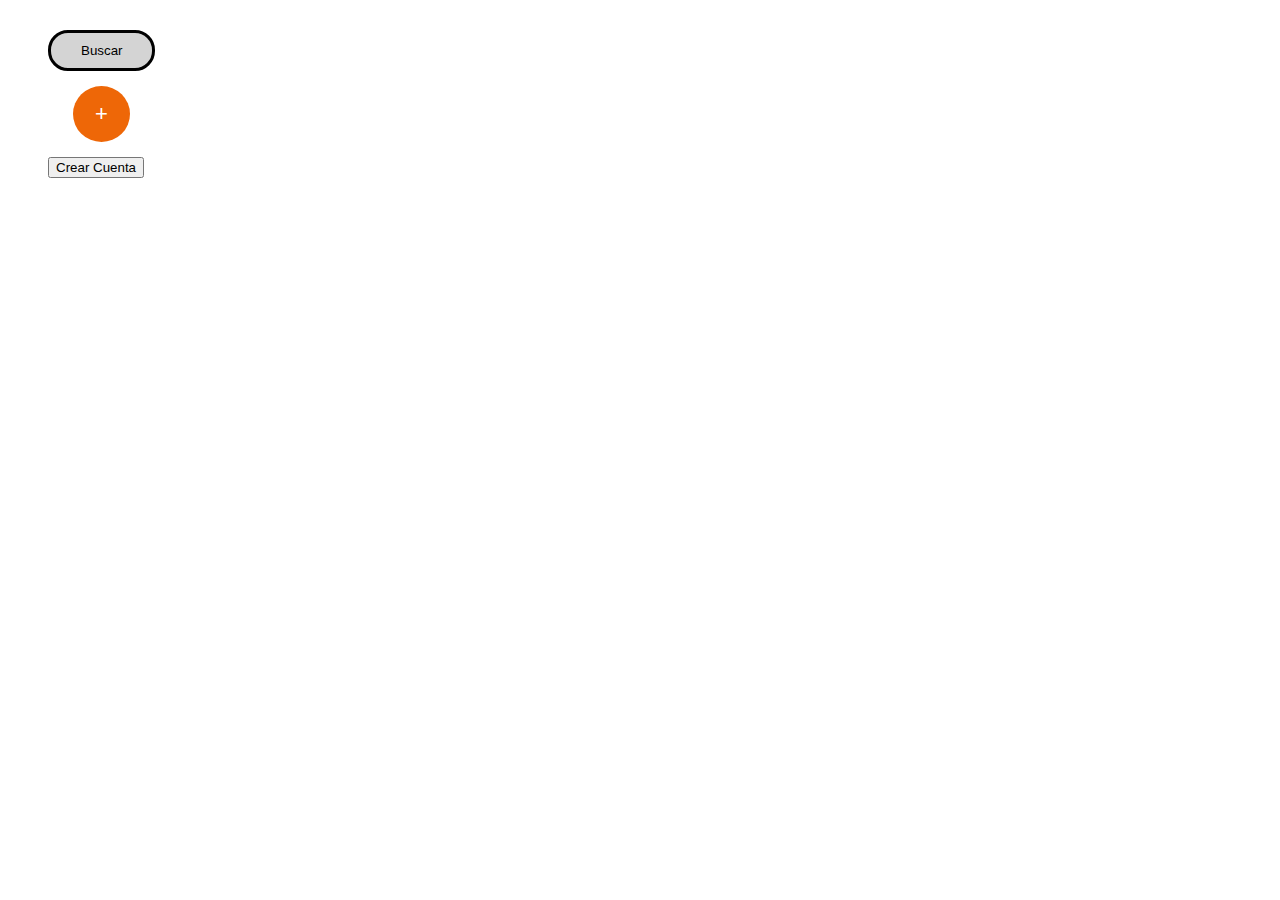
<file: Botones/index.html>
<!DOCTYPE html>
<html lang="en">
<head>
    <meta charset="UTF-8">
    <meta name="viewport" content="width=device-width, initial-scale=1.0">
    <link rel="stylesheet" href="botones.css">
    <title>Document</title>
</head>
<body>
    <div class="contenedor">
        <div class="button1">            
            <button type="button1">Buscar</button>
            <button type="button2">+</button>
            <button type="button3">Crear Cuenta</button>
        </div>

    </div>
</body>
</html>
</file>
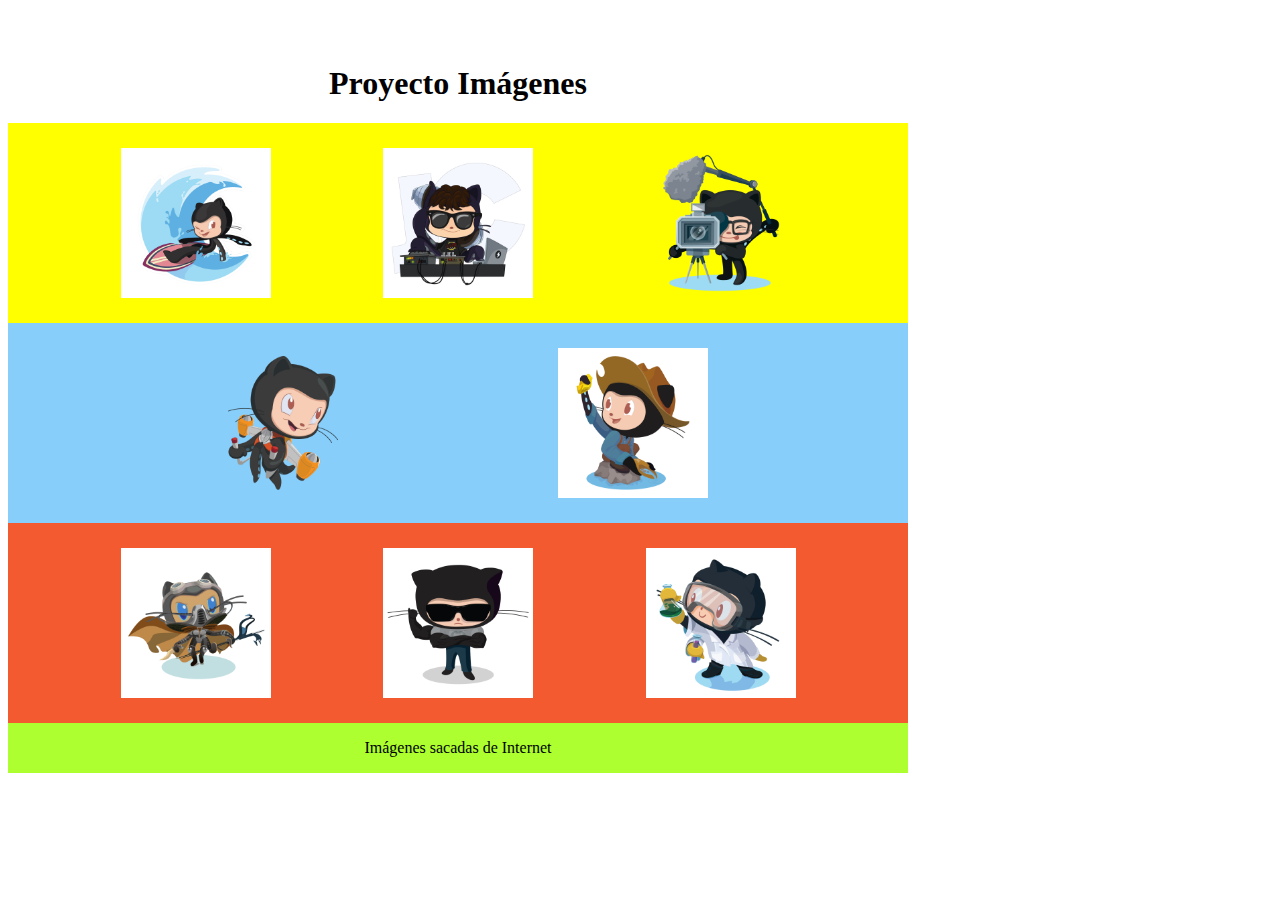
<file: Diseñando con Imágenes (Core)/index.html>
<!DOCTYPE html>
<html lang="en">
<head>
    <meta charset="UTF-8">
    <meta name="viewport" content="width=device-width, initial-scale=1.0">
    <link rel="stylesheet" href="style.css">
    <title>Diseñando con Imágenes (Core)</title>
</head>
<body>
    <div class="contenedor">
        <h1>Proyecto Imágenes</h1>
        <div class="rectangulo-1">
            <img src="img/011-cat.png" alt="Gato Surfer">
            <img src="img/012-cat.png" alt="Gato DJ">
            <img src="img/013-cat.png" alt="Gato Camera">    
        </div>        
        <div class="rectangulo-2">
            <img src="img/021-cat.png" alt="Gato Rocket">
            <img src="img/022-cat.png" alt="Gato Wild West">
        </div>
        <div class="rectangulo-3">
            <img src="img/031-cat.png" alt="Gato Dune">
            <img src="img/032-cat.png" alt="Gato Hero">
            <img src="img/033-cat.png" alt="Gato Scientist">
        </div>
        <div class="rectangulo-4">
            <p>Imágenes sacadas de Internet</p>
        </div>
    </div>
</body>
</html>
</file>
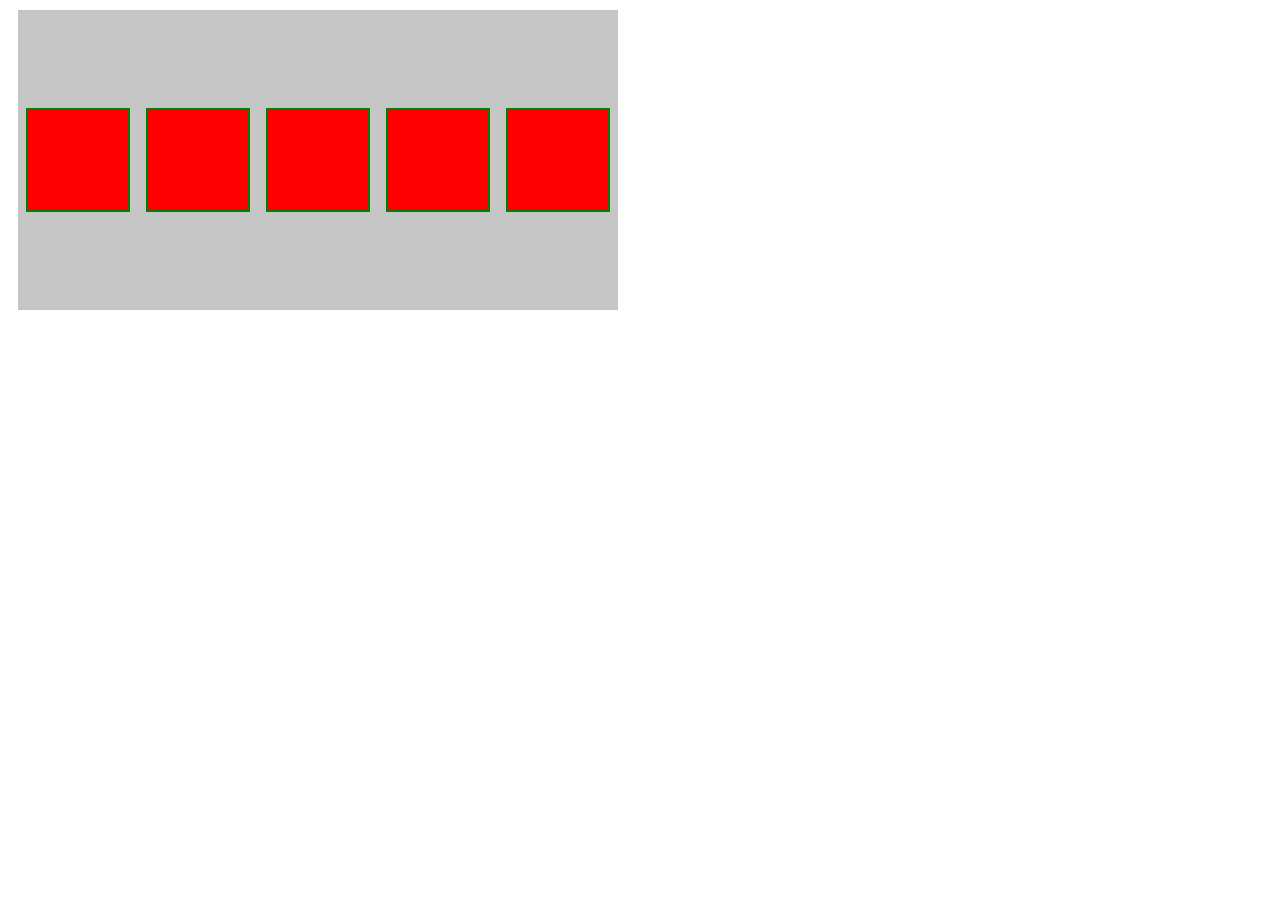
<file: Flex/index.html>
<!DOCTYPE html>
<html lang="en">
<head>
    <meta charset="UTF-8">
    <meta name="viewport" content="width=device-width, initial-scale=1.0">
    <link rel="stylesheet" href="style.css">
    <title>Document</title>
</head>
<body>
    <div class="container">
        <div class="box1"></div>
        <div class="box1"></div>
        <div class="box1"></div>
        <div class="box1"></div>     
        <div class="box1"></div>    
    </div>    
</body>
</html>
</file>
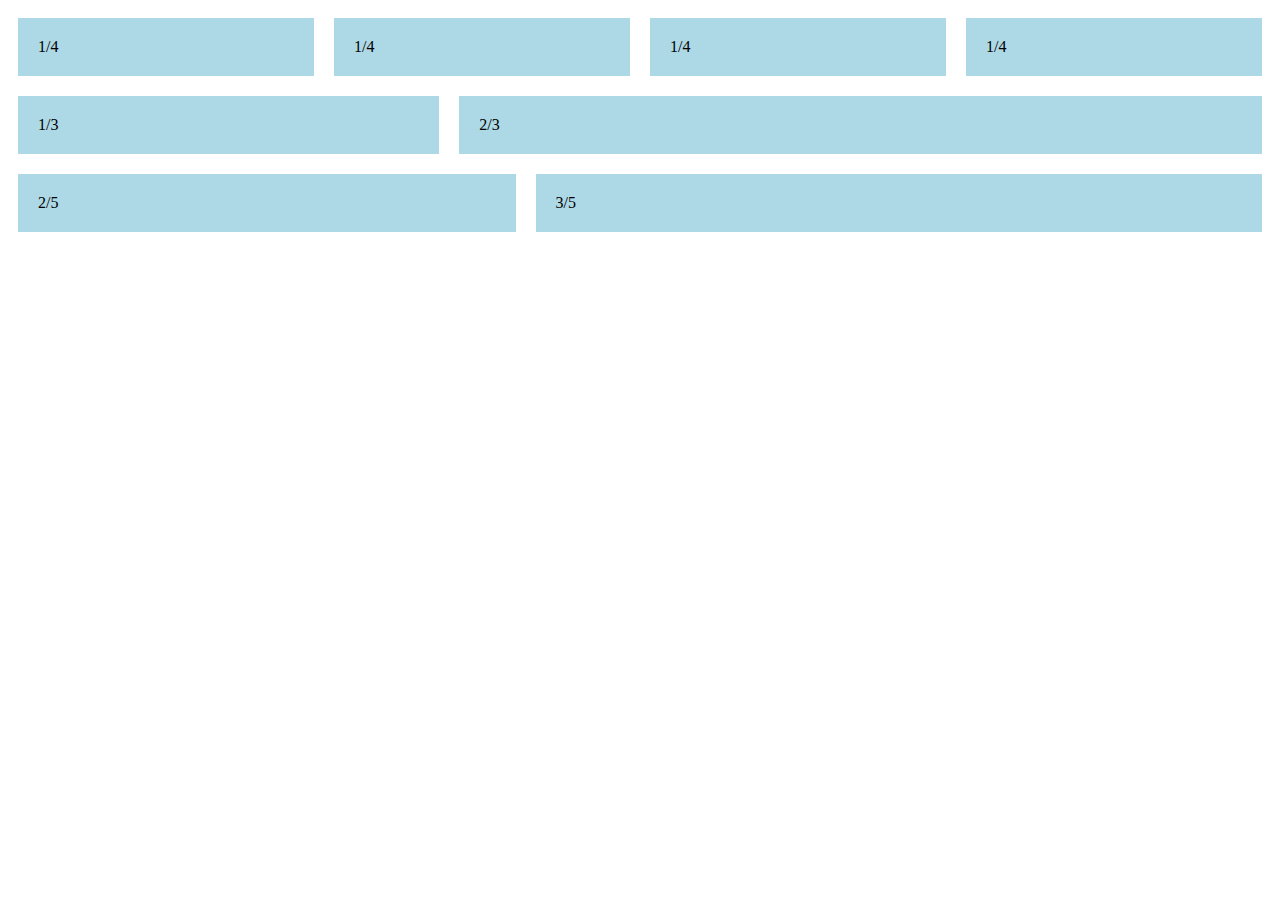
<file: Flexibles/index.html>
<!DOCTYPE html>
<html lang="en">
  <head>
    <meta charset="UTF-8" />
    <meta name="viewport" content="width=device-width, initial-scale=1.0" />
    <title>Flexbox Example</title>
    <link rel="stylesheet" href="style.css" />
  </head>
  <body>
    <div class="row">
      <div class="col">1/4</div>
      <div class="col">1/4</div>
      <div class="col">1/4</div>
      <div class="col">1/4</div>
    </div>

    <div class="row">
      <div class="col">1/3</div>
      <div class="col col-2">2/3</div>
    </div>

    <div class="row">
      <div class="col col-2">2/5</div>
      <div class="col col-3">3/5</div>
    </div>
  </body>
</html>
</file>
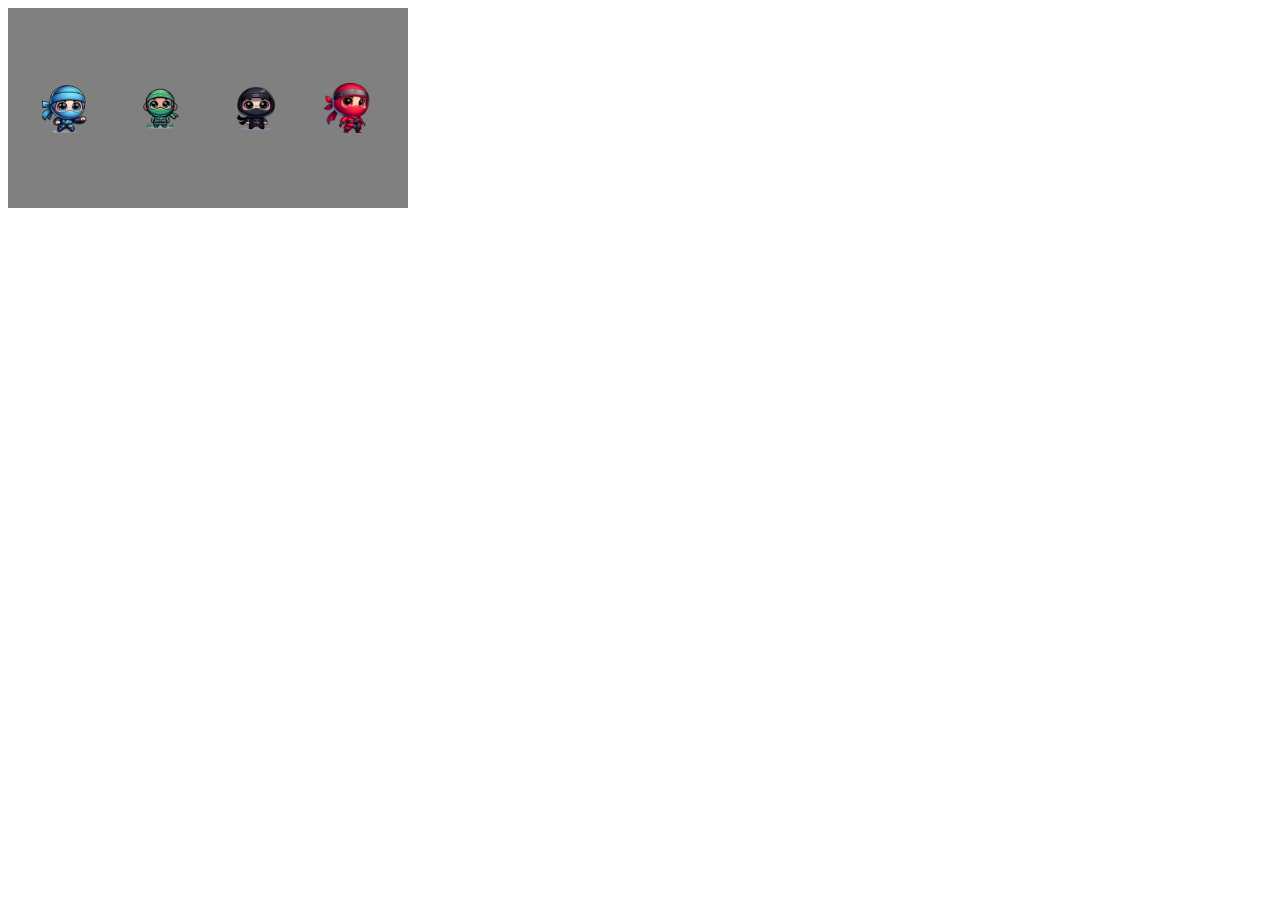
<file: Ninjas (Justificar Contenido)/index.html>
<!DOCTYPE html>
<html lang="en">
    <head>
        <meta charset="UTF-8" />
        <meta name="viewport" content="width=device-width, initial-scale=1.0" />
        <title>Document</title>
        <link rel="stylesheet" href="style.css" />
    </head>
    <body>
        <div id="dojo">
            <img src="img/blue.png" alt="blue ninja" />
            <img src="img/green.png" alt="green ninja" />
            <img src="img/black.png" alt="black ninja" />
            <img src="img/red.png" alt="red ninja" />
        </div>
    </body>
</html>
</file>
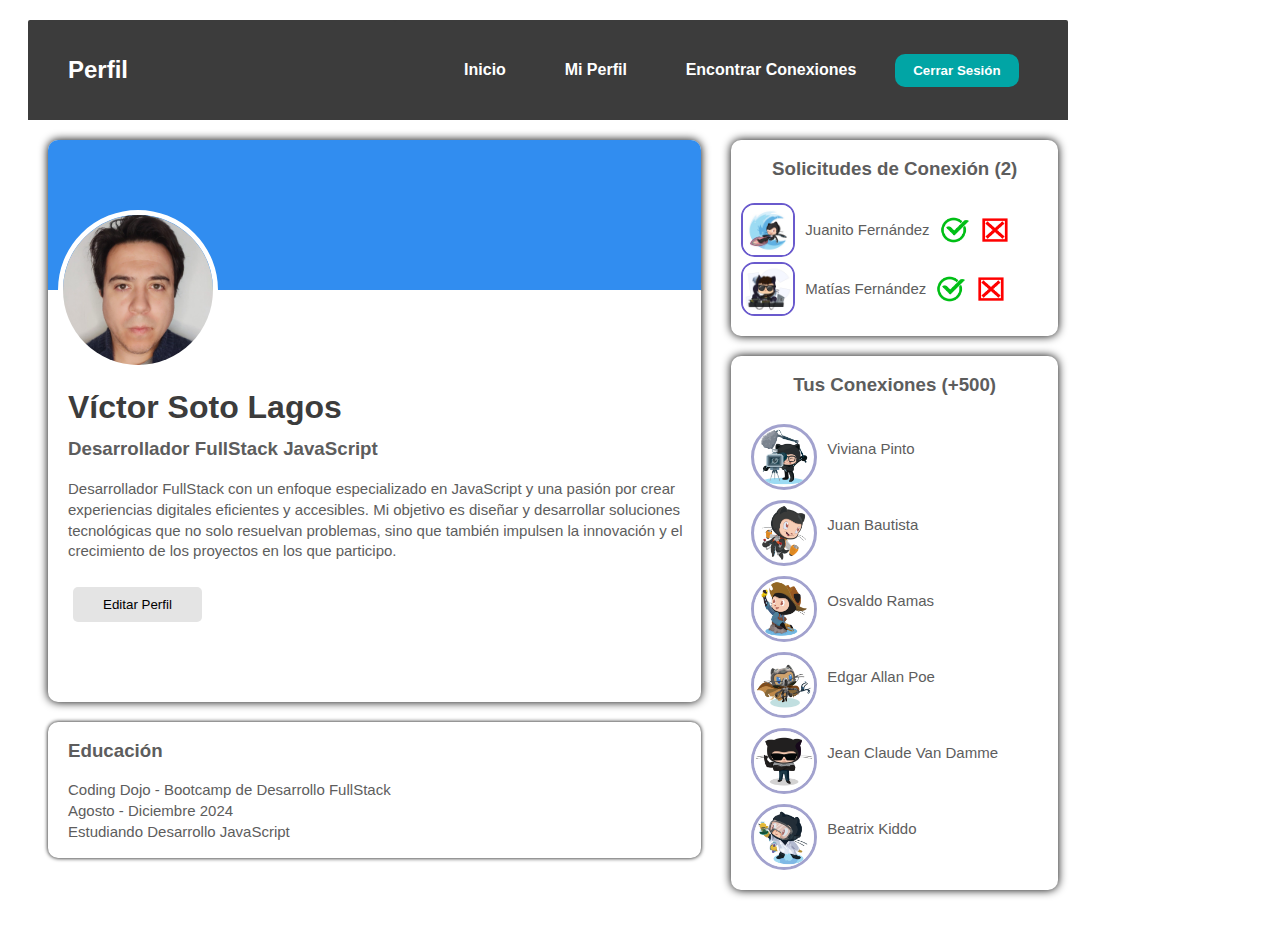
<file: Página de Perfil/index.html>
<!DOCTYPE html>
<html lang="en">
  <head>
    <meta charset="UTF-8" />
    <meta name="viewport" content="width=device-width, initial-scale=1.0" />
    <link rel="stylesheet" href="style.css" />
    <title>Página de Perfil</title>
  </head>
  <body>
    <main class="contenedor">
      <nav class="menu">
        <div class="menu hcol1">
          <h2>Perfil</h2>
        </div>
        <div class="menu hcol2">
          <ul>
            <li>Inicio</li>
          </ul>
          <ul>
            <li>Mi Perfil</li>
          </ul>
          <ul>
            <li>Encontrar Conexiones</li>
          </ul>
          <button type="button" class="close-session">Cerrar Sesión</button>
        </div>
      </nav>
      <div class="cuerpo">
        <div class="cuerpo bcol1">
          <div class="caja-profile">
            <div class="barrasuperior"></div>
            <div class="barrainferior">
              <img
                class="profile-img"
                src="img/profile-img.jfif"
                alt="This is a profile image"
              />
              <div class="profile-data">
                <h1>Víctor Soto Lagos</h1>
                <h3>Desarrollador FullStack JavaScript</h3>
                <p>
                  Desarrollador FullStack con un enfoque especializado en
                  JavaScript y una pasión por crear experiencias digitales
                  eficientes y accesibles. Mi objetivo es diseñar y desarrollar
                  soluciones tecnológicas que no solo resuelvan problemas, sino
                  que también impulsen la innovación y el crecimiento de los
                  proyectos en los que participo.
                </p>
                <button
                  type="button"
                  class="button1"
                  onclick="window.location.href='profile.html'"
                >
                  Editar Perfil
                </button>
              </div>
            </div>
          </div>
          <div class="caja-profile-education">
            <h3>Educación</h3>
            <p>
              Coding Dojo - Bootcamp de Desarrollo FullStack<br />
              Agosto - Diciembre 2024<br />
              Estudiando Desarrollo JavaScript
            </p>
          </div>
        </div>
        <div class="cuerpo bcol2">
          <div class="caja-solicitudes-conexion">
            <h3>Solicitudes de Conexión (2)</h3>
            <div class="pendientes-conexion">
              <img
                class="img-pendientes"
                src="img/011-cat.png"
                alt="Juanito Fernández"
              />
              <p>Juanito Fernández</p>
              <img
                class="img-aprobaciones"
                src="img/aprobar.png"
                alt="Aprobar"
              />
              <img
                class="img-aprobaciones"
                src="img/denegar.png"
                alt="Denegar"
              />
            </div>
            <div class="pendientes-conexion">
              <img
                class="img-pendientes"
                src="img/012-cat.png"
                alt="Mati Fernández"
              />
              <p>Matías Fernández</p>
              <img
                class="img-aprobaciones"
                src="img/aprobar.png"
                alt="Aprobar"
              />
              <img
                class="img-aprobaciones"
                src="img/denegar.png"
                alt="Denegar"
              />
            </div>
          </div>
          <div class="caja-tus-conexiones">
            <h3>Tus Conexiones (+500)</h3>
            <div class="listado-conexiones">
              <img src="img/013-cat.png" alt="Viviana Pinto" />
              <p>Viviana Pinto</p>
            </div>
            <div class="listado-conexiones">
              <img src="img/021-cat.png" alt="Juan Bautista" />
              <p>Juan Bautista</p>
            </div>
            <div class="listado-conexiones">
              <img src="img/022-cat.png" alt="Osvaldo Ramas" />
              <p>Osvaldo Ramas</p>
            </div>
            <div class="listado-conexiones">
              <img src="img/031-cat.png" alt="Edgar Allan" />
              <p>Edgar Allan Poe</p>
            </div>
            <div class="listado-conexiones">
              <img src="img/032-cat.png" alt="Viviana Pinto" />
              <p>Jean Claude Van Damme</p>
            </div>
            <div class="listado-conexiones">
              <img src="img/033-cat.png" alt="Viviana Pinto" />
              <p>Beatrix Kiddo</p>
            </div>
          </div>
        </div>
      </div>
    </main>
    <!--Este es el término del contenedor principal, div "contenedor"-->
  </body>
</html>
</file>
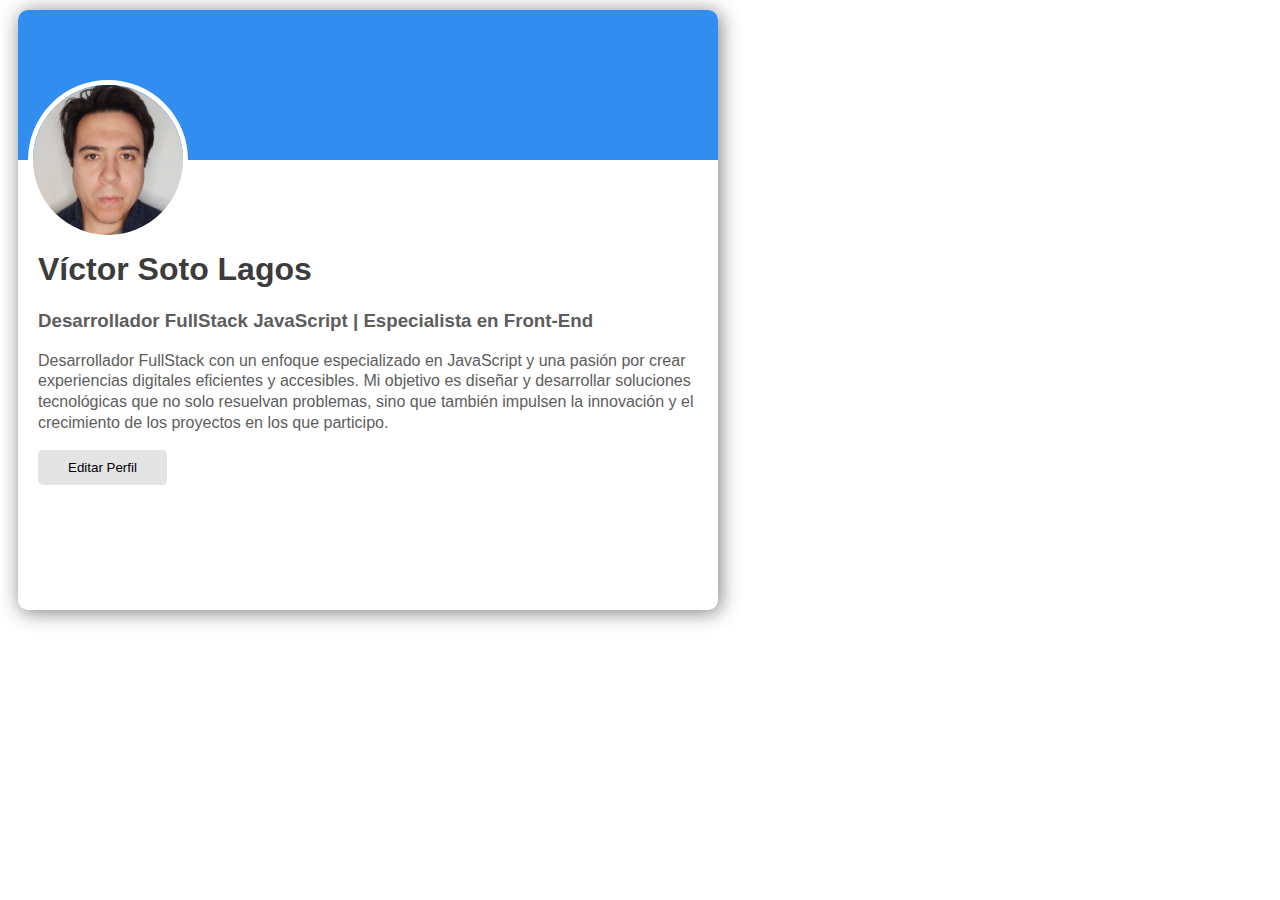
<file: Tarjeta de Usuario/index.html>
<!DOCTYPE html>
<html lang="en">
  <head>
    <meta charset="UTF-8" />
    <meta name="viewport" content="width=device-width, initial-scale=1.0" />
    <link rel="stylesheet" href="style.css" />
    <title>Tarjeta de Usuario</title>
  </head>
  <body>
    <div class="contenedor">
      <div class="barrasuperior"></div>
      <img
        src="img/profile-img.jfif"
        alt="This is a profile image"
        class="profile-img"
      />
      <div class="barrainferior">
        <div class="profile-data">
          <h1>Víctor Soto Lagos</h1>
          <h3>
            Desarrollador FullStack JavaScript | Especialista en Front-End
          </h3>
          <p>
            Desarrollador FullStack con un enfoque especializado en JavaScript y
            una pasión por crear experiencias digitales eficientes y accesibles.
            Mi objetivo es diseñar y desarrollar soluciones tecnológicas que no
            solo resuelvan problemas, sino que también impulsen la innovación y
            el crecimiento de los proyectos en los que participo.
          </p>
        </div>
        <button
          type="button"
          class="button1"
          onclick="window.location.href='profile.html'"
        >
          Editar Perfil
        </button>
      </div>
    </div>
  </body>
</html>
</file>
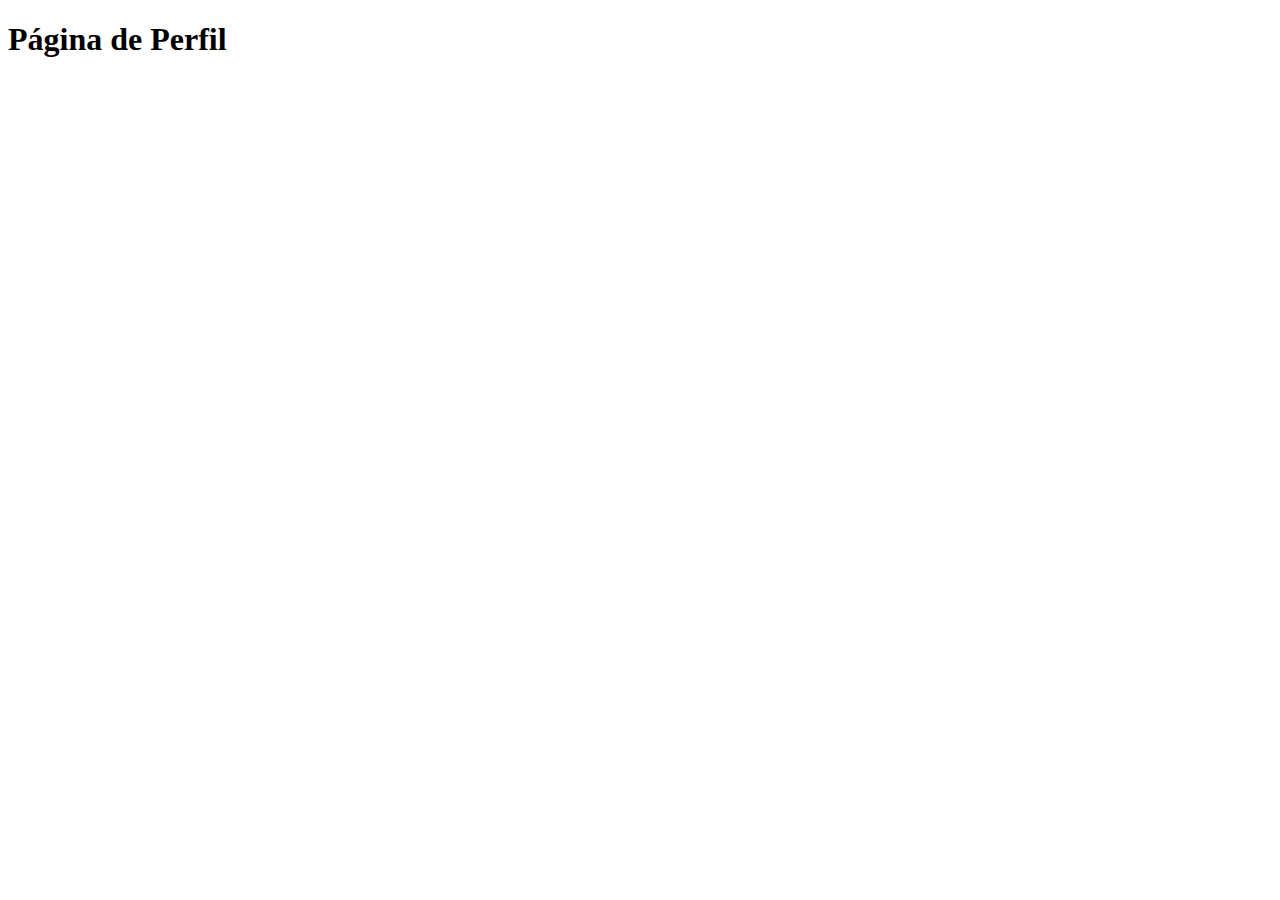
<file: Página de Perfil/profile.html>
<!DOCTYPE html>
<html lang="en">
  <head>
    <meta charset="UTF-8" />
    <meta name="viewport" content="width=device-width, initial-scale=1.0" />
    <title>Perfil detalle</title>
  </head>
  <body>
    <h1>Página de Perfil</h1>
  </body>
</html>
</file>
<file: Botones/botones.css>
.contenedor {
    margin: 30px 40px;
}

input

.button1 {
    border-color: black;
    border-radius: 50%;
}

button[type="button1"] {
    border: 2px solid black;
    border-width: 3px;    
    border-radius: 20px;
    padding: 10px 30px;
    background-color: rgb(212, 212, 212);
}

button[type="button2"] {
    font-size: 22px;
    font-style: bold;
    margin: 15px 25px;
    border: 0px;
    border-radius: 50%;
    padding: 15px 22px;
    background-color: rgb(238, 103, 7);
    color: white;
    display: block;

}
</file>
<file: Diseñando con Imágenes (Core)/style.css>
.contenedor {
    height: 800px;
    width: 900px;
    display: flex;
    align-items: center;
    justify-content: center;
    flex-direction: column;
}

.rectangulo-1 {
    height: 200px;
    width: 900px;
    background-color: yellow;
    display: flex;
    align-items: center;
    justify-content: space-evenly;
}

.rectangulo-2 {
    height: 200px;
    width: 900px;
    background-color: lightskyblue;
    display: flex;
    align-items: center;
    justify-content: space-evenly;
}

.rectangulo-3 {
    height: 200px;
    width: 900px;
    background-color: rgb(243, 90, 47);
    display: flex;
    align-items: center;
    justify-content: space-evenly;
}

.rectangulo-4 {
    height: 50px;
    width: 900px;
    background-color: greenyellow;
    display: flex;
    justify-content: space-evenly;
}

img {
    height: 150px;
    width: 150px;
}
</file>
<file: Flex/style.css>
.container {
    margin: 10px 10px;
    background-color: rgb(198, 198, 198);
    height: 300px;
    width: 600px;
    display: flex;
    align-items: center;
}

.box1 {
    margin: auto;
    background-color: red;
    color: white;
    text-align: center;
    vertical-align: middle;
    border-color: green;
    border-width: 2px;
    border-style: solid;
    height: 100px;
    width: 100px;
    justify-content: center;
    align-items: center;
    display: flex;       
}
</file>
<file: Flexibles/style.css>
.row {
    /* Acá va 1 propiedad */
    display: flex;

    }
      
    .col {
    /* Acá van 4 propiedades */
    flex: 1;
    background-color: lightblue;
    padding: 20px;
    margin: 10px;
    }
      
    .col-2 {
    /* Acá va 1 propiedad */
    flex: 2
    }
      
    .col-3 {
    /* Acá va 1 propiedad */
    flex: 3;
    }
</file>
<file: Ninjas (Justificar Contenido)/style.css>
#dojo {
    width: 400px;
    height: 200px;
    background-color: grey;
    display: flex;
    align-items: center;
    justify-content: space-evenly;
       /* Podemos ubicarlos en distintos lugares. Habilitemos nuestra alternativa favorita */
    /* justify-content: flex-start; */
    /* justify-content: center; */
    /* justify-content: flex-end; */
    /* También podemos aumentar o disminuir el espacio entre ellos*/
    /* justify-content: space-between; */
    /* justify-content: space-evenly; */
    /* justify-content: space-around; */
}

img {
    width: 50px;
    height: 50px;
    margin: 0 10px;
}
</file>
<file: Página de Perfil/style.css>
body {
  font-family: Verdana, Geneva, Tahoma, sans-serif;
  line-height: 130%;
}

h1 {
  color: rgb(60, 60, 60);
}

h2 {
  color: rgb(255, 255, 255);
}

h3,
p {
  color: rgb(93, 93, 93);
}

p {
  font-size: 15px;
}

.contenedor {
  height: 900px;
  width: 1000px;
  margin: 20px;
  display: flex;
  flex-direction: column;
  border-radius: 2px;
}

.menu {
  height: 100px;
  width: 100%;
  background-color: rgb(60, 60, 60);
  color: white;
  font-weight: 560;
  border-radius: 2px 2px 0px 0px; /*debo agregar border radius para que respete el border del contenedor principal*/
  display: flex;
  flex-direction: row;
  align-items: center;
  padding-left: 20px;
  padding-right: 20px;
  list-style-type: none;
}

.menu li {
  list-style-type: none;
}

.menu .hcol1 {
  flex: 1;
}

.menu .hcol2 {
  flex: 2;
  justify-content: space-around;
}

.close-session {
  background-color: rgb(1, 165, 165);
  color: rgb(255, 255, 255);
  border-width: 0;
  border-radius: 10px;
  padding: 9px 18px 9px 18px;
  font-weight: 700;
  margin-left: 20px;
}

/*fin header*/
/*inicio cuerpo*/

.cuerpo {
  width: 100%;
  height: 100%;
  display: flex;
  background-color: rgb(255, 255, 255);
}

.cuerpo .bcol1 {
  flex: 2;
  flex-direction: column;
  position: relative;
  top: 20px;
  margin-left: 20px;
}

.cuerpo .bcol2 {
  flex: 1;
  flex-direction: column;
  position: relative;
  left: 30px;
}

.caja-profile {
  border-width: 0px;
  border-style: solid;
  box-shadow: 0px 0px 10px black;
  border-radius: 10px 10px;
}

.barrasuperior {
  height: 150px;
  width: 100%;
  border-radius: 10px 10px 0px 0px;
  background-color: rgb(49, 141, 240);
}

.barrainferior {
  position: relative;
  top: -80px;
  left: 10px;
}

.profile-data {
  margin: 10px;
}

.profile-data p {
  margin-right: 10px;
}

.profile-img {
  height: 150px;
  width: 150px;
  border: solid, white;
  border-radius: 50%;
  border-width: 5px;
}

.button1 {
  border-width: 0px;
  border-radius: 5px;
  padding: 10px 30px;
  background-color: rgb(228, 228, 228);
  position: relative;
  top: 10px;
  left: 5px;
}

.caja-profile-education {
  color: rgb(93, 93, 93);
  border-width: 0px;
  border-style: solid;
  box-shadow: 0px 0px 4px black;
  border-radius: 10px 10px;
  padding-left: 20px;
  position: relative;
  top: 20px;
}

.caja-solicitudes-conexion {
  border-width: 0px;
  box-shadow: 0px 0px 10px black;
  border-radius: 10px;
  margin-top: 20px;
  padding-bottom: 20px;
  display: flex;
  flex-direction: column;
  text-align: center;
}

.pendientes-conexion {
  display: flex;
  flex-direction: row;
  align-items: center;
  justify-content: left;
  margin-left: 10px;
  margin-top: 5px;
}

.img-pendientes {
  width: 50px;
  height: 50px;
  border-radius: 25%;
  border-width: 2px;
  border-style: solid;
  border-color: slateblue;
  margin-right: 10px;
}

.img-aprobaciones {
  width: 30px;
  height: 30px;
  margin-left: 10px;
}

.caja-tus-conexiones {
  border-width: 0px;
  border-style: solid;
  box-shadow: 0px 0px 10px black;
  border-radius: 10px 10px;
  margin-top: 20px;
  padding-bottom: 20px;
  color: rgb(93, 93, 93);
  display: flex;
  flex-direction: column;
  text-align: center;
}

.listado-conexiones {
  display: flex;
  flex-direction: row;
  align-items: flex-start;
  margin-left: 20px;
  margin-top: 10px;
}

.caja-tus-conexiones img {
  width: 60px;
  height: 60px;
  margin-right: 10px;
  border-width: 3px;
  border-color: rgb(162, 162, 206);
  border-style: solid;
  border-radius: 50%;
}
</file>
<file: Tarjeta de Usuario/style.css>
.contenedor {
  height: 600px;
  width: 700px;
  margin: 10px;
  border-color: rgb(199, 199, 199);
  border-width: 0px;
  border-style: solid;
  border-radius: 10px;
  box-shadow: 2px 2px 20px rgb(123, 123, 123);
  display: flex;
  flex-direction: column;
}

.barrasuperior {
  height: 150px;
  width: 100%;
  border-radius: 10px 10px 0px 0px;
  background-color: rgb(49, 141, 240);
}

.barrainferior {
  margin-left: 20px;
  position: relative; /*Subiremos barra inferior para evitar espacio en blanco al subir la imagen */
  top: -90px;
}

.profile-data {
  font-family: Verdana, Geneva, Tahoma, sans-serif;
  color: rgb(93, 93, 93);
  margin: 0px;
}

.profile-data h1 {
  font-family: Verdana, Geneva, Tahoma, sans-serif;
  color: rgb(60, 60, 60);
}

.profile-data p {
  margin-right: 10px;
  line-height: 130%;
}

.profile-img {
  height: 150px;
  width: 150px;
  border-style: solid;
  border-color: white;
  border-radius: 50%;
  border-width: 5px;
  margin: 0px;
  position: relative;
  top: -80px; /*Subimos la imagen para que quede el efecto como si estuviera entre ambas barras o contenedores*/
  left: 10px;
}

.button1 {
  border-width: 0px;
  border-radius: 5px;
  padding: 10px 30px;
  background-color: rgb(228, 228, 228);
}
</file>
